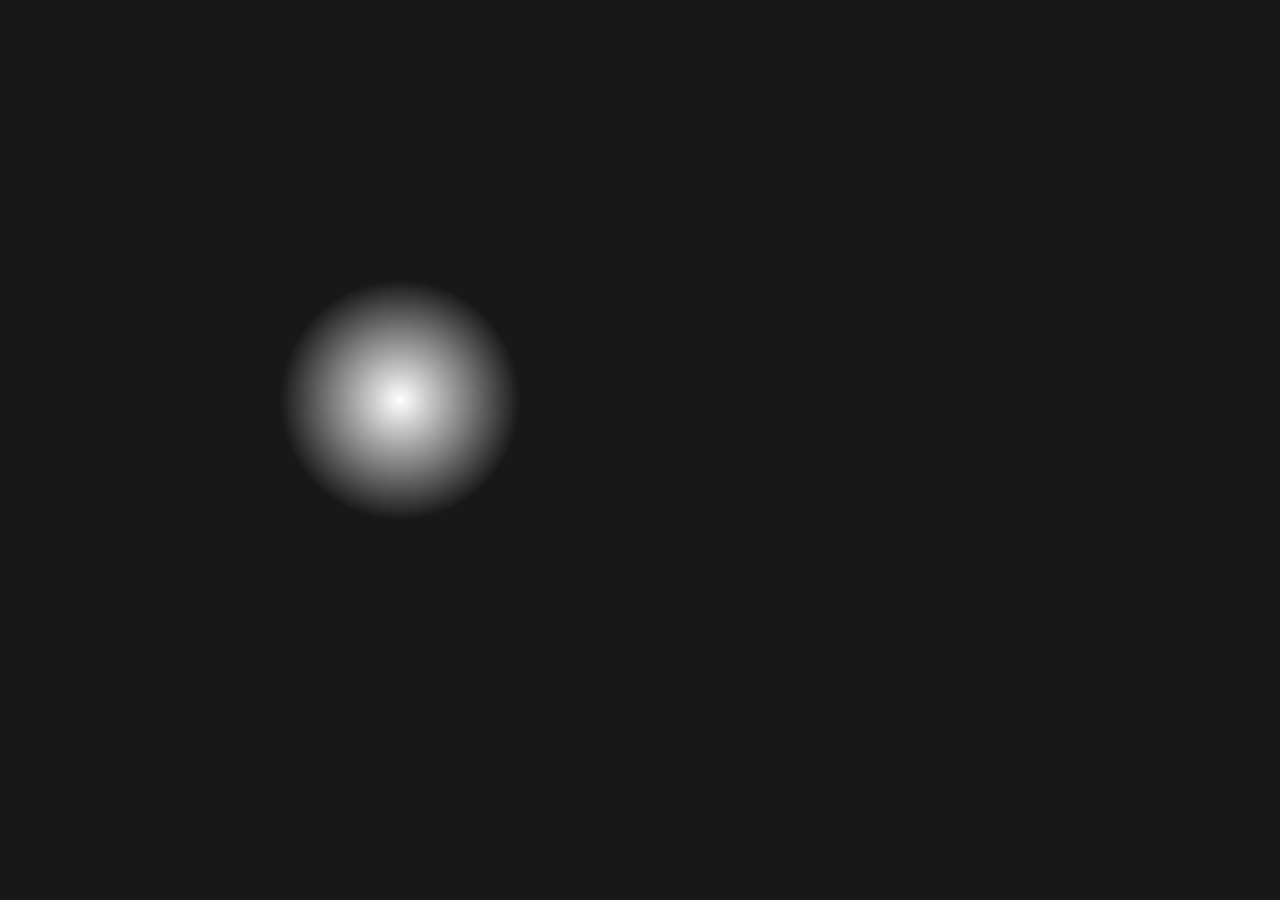
<file: Task 26-11-2025 (Radial Gradiant)/index.html>
<!DOCTYPE html>
<html lang="en">
<head>
    <meta charset="UTF-8">
    <meta name="viewport" content="width=device-width, initial-scale=1.0">
    <title>Radial Gradient</title>
    <link rel="stylesheet" href="style.css">
</head>
<body>
     <div class="box">
    
    </div>
    <video autoplay loop muted src="https://www.pexels.com/download/video/34778222/"></video>
   
    <script src="script.js"></script>
</body>
</html>
</file>
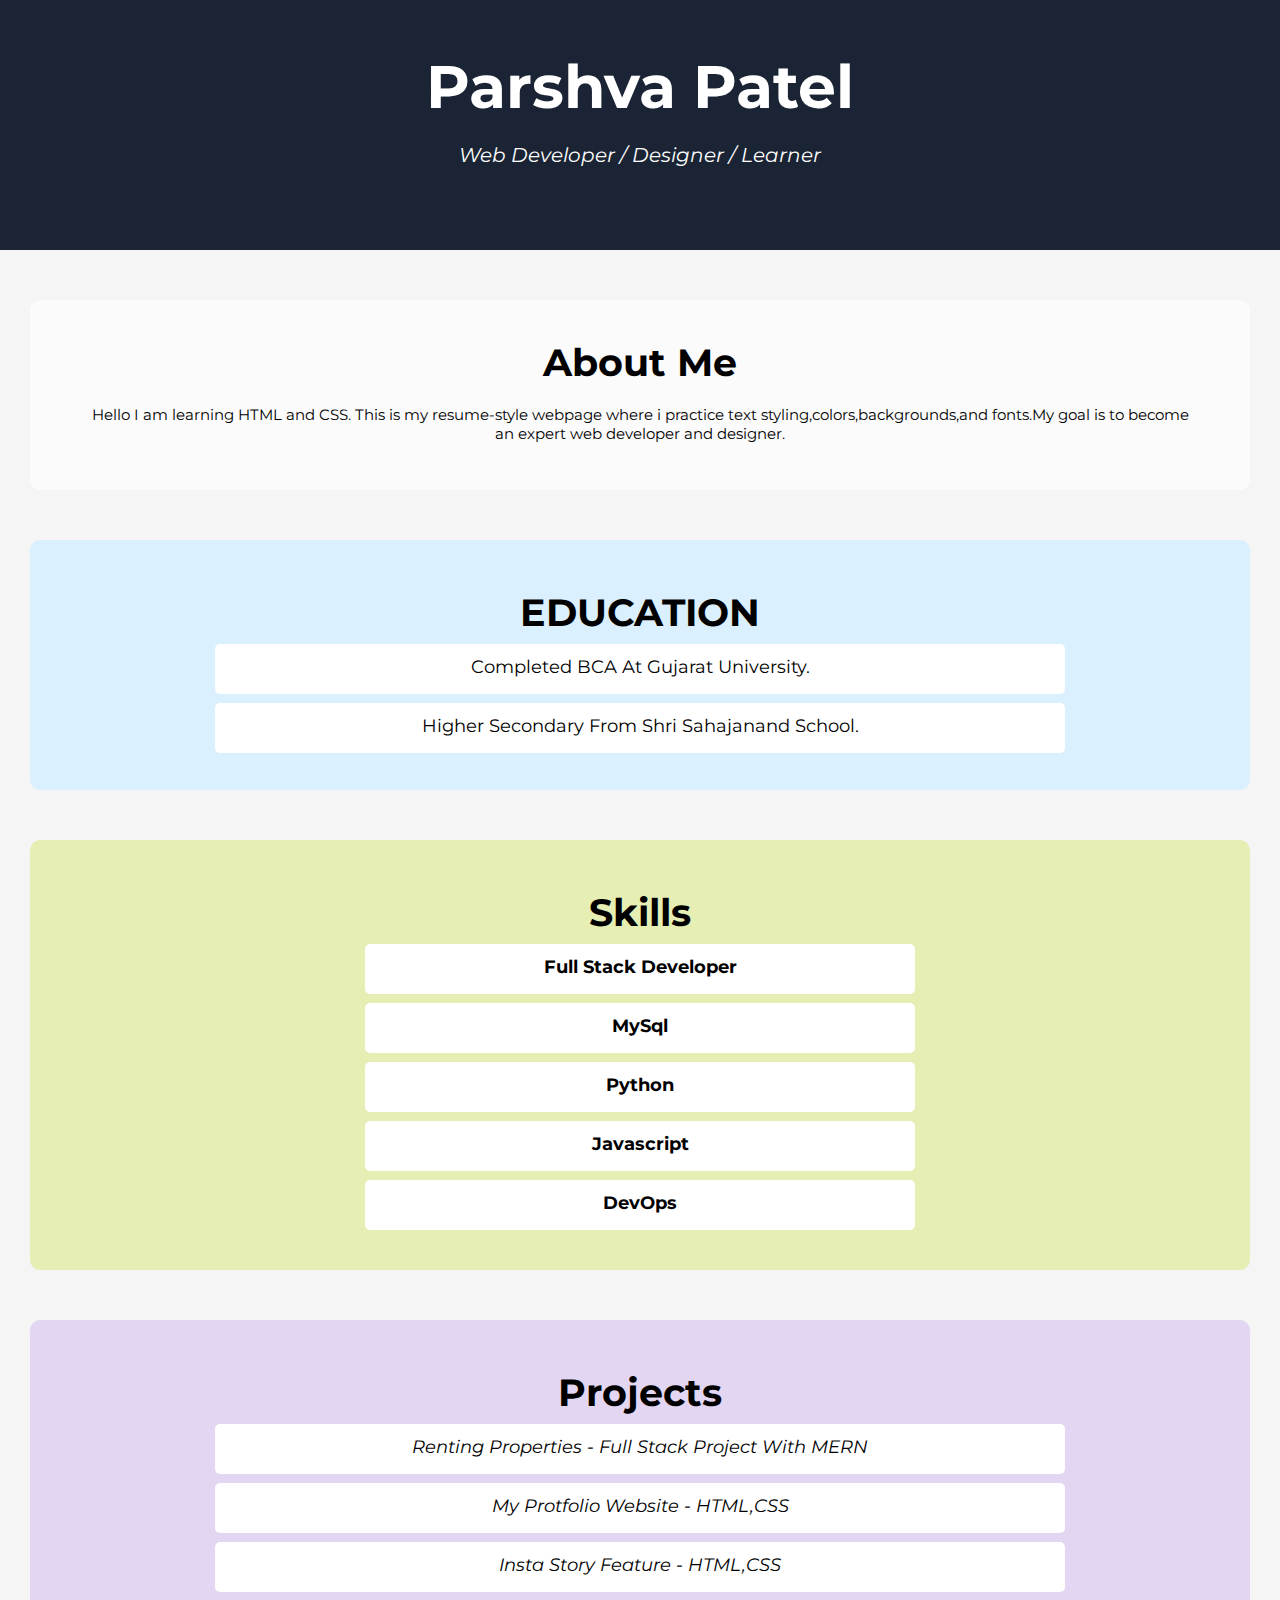
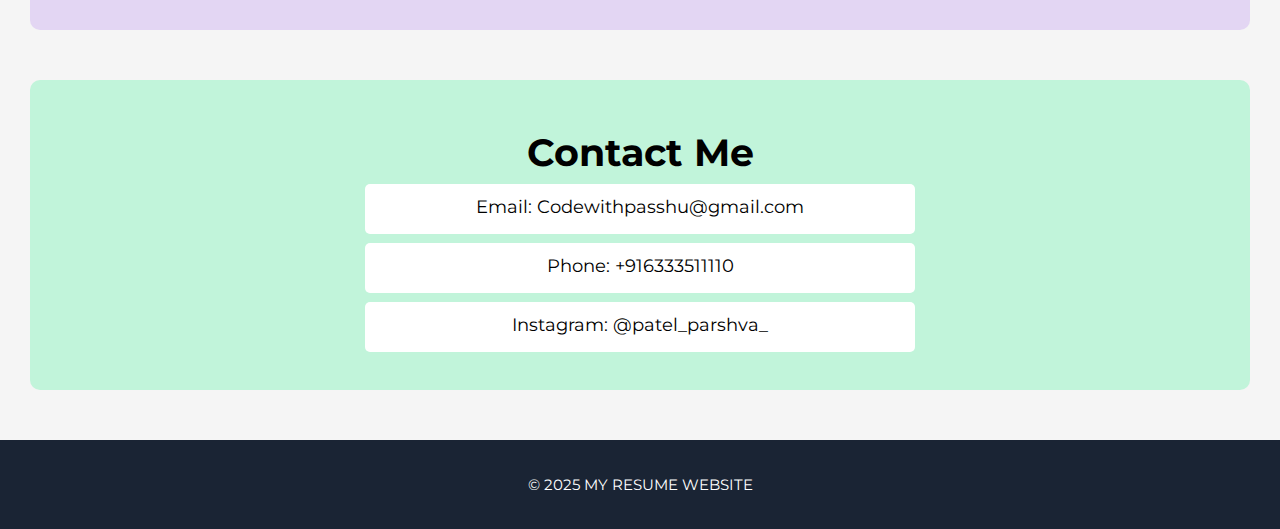
<file: Task1/index.html>
<!DOCTYPE html>
<html lang="en">
  <head>
    <meta charset="UTF-8" />
    <meta name="viewport" content="width=device-width, initial-scale=1.0" />
    <title>My Resume Website</title>
    <link
      rel="shortcut icon"
      href="https://bcassetcdn.com/public/blog/wp-content/uploads/2022/09/01203451/CBS-1024x1024.png"
      type="image/x-icon"
    />
    <link href="https://fonts.googleapis.com/css2?family=Montserrat:wght@400;700&display=swap" rel="stylesheet">

    <link rel="stylesheet" href="task.css" />
  </head>
  <body>
    <div id="main">
      <div id="Upper">
        <h1>Parshva Patel</h1>
        <div id="up">
          <p>Web Developer / Designer / Learner</p>
        </div>
      </div>
      <div id="Aboutme">
        <h2>About Me</h2>
        <div id="aboutm">
          <p>
            Hello I am learning HTML and CSS. This is my resume-style webpage
            where i practice text styling,colors,backgrounds,and fonts.My goal
            is to become an expert web developer and designer.
          </p>
        </div>
      </div>
      <div id="Educ">
        <h2>EDUCATION</h2>
        <div class="Ed1">
          <p>Completed BCA At Gujarat University.</p>
        </div>
        <div class="Ed1">
          <p>Higher Secondary From Shri Sahajanand School.</p>
        </div>
      </div>
      <div id="skills">
        <h2>Skills</h2>
        <div class="sk">
          <p>Full Stack Developer</p>
        </div>
        <div class="sk">
          <p>MySql</p>
        </div>
        <div class="sk"><p>Python</p></div>
        <div class="sk"><p>Javascript</p></div>
        <div class="sk"><p>DevOps</p></div>
      </div>
      <div id="Projects">
        <h2>Projects</h2>
        <div class="pro">
          <p>Renting Properties - Full Stack Project With MERN</p>
        </div>
        <div class="pro"><p>My Protfolio Website - HTML,CSS</p></div>
        <div class="pro"><p>Insta Story Feature - HTML,CSS</p></div>
      </div>
      <div id="contact">
        <h2>Contact Me</h2>
        <div class="sk">Email: Codewithpasshu@gmail.com</div>
        <div class="sk">Phone: +916333511110</div>
        <div class="sk">Instagram: @patel_parshva_</div>
      </div>
      <div id="footer"><p> © 2025 MY RESUME WEBSITE</p></div>
    </div>
  </body>
</html>
</file>
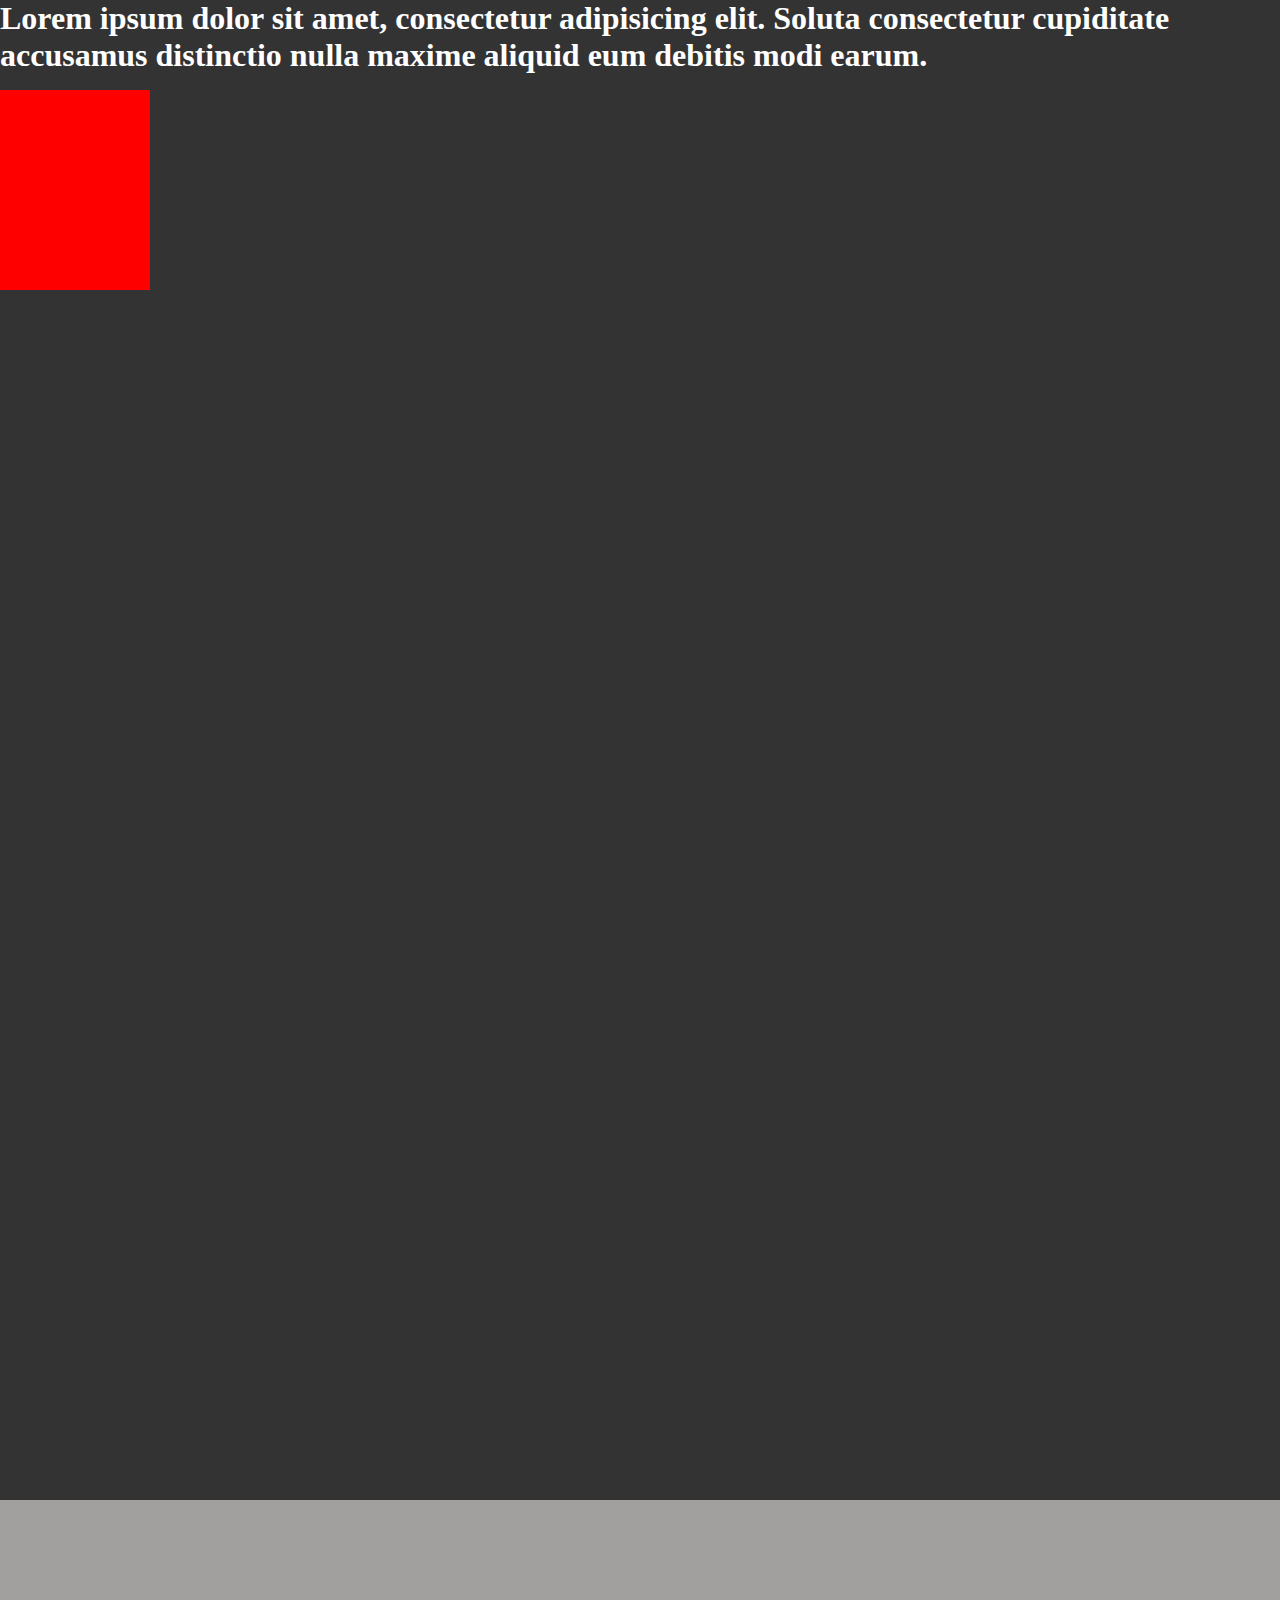
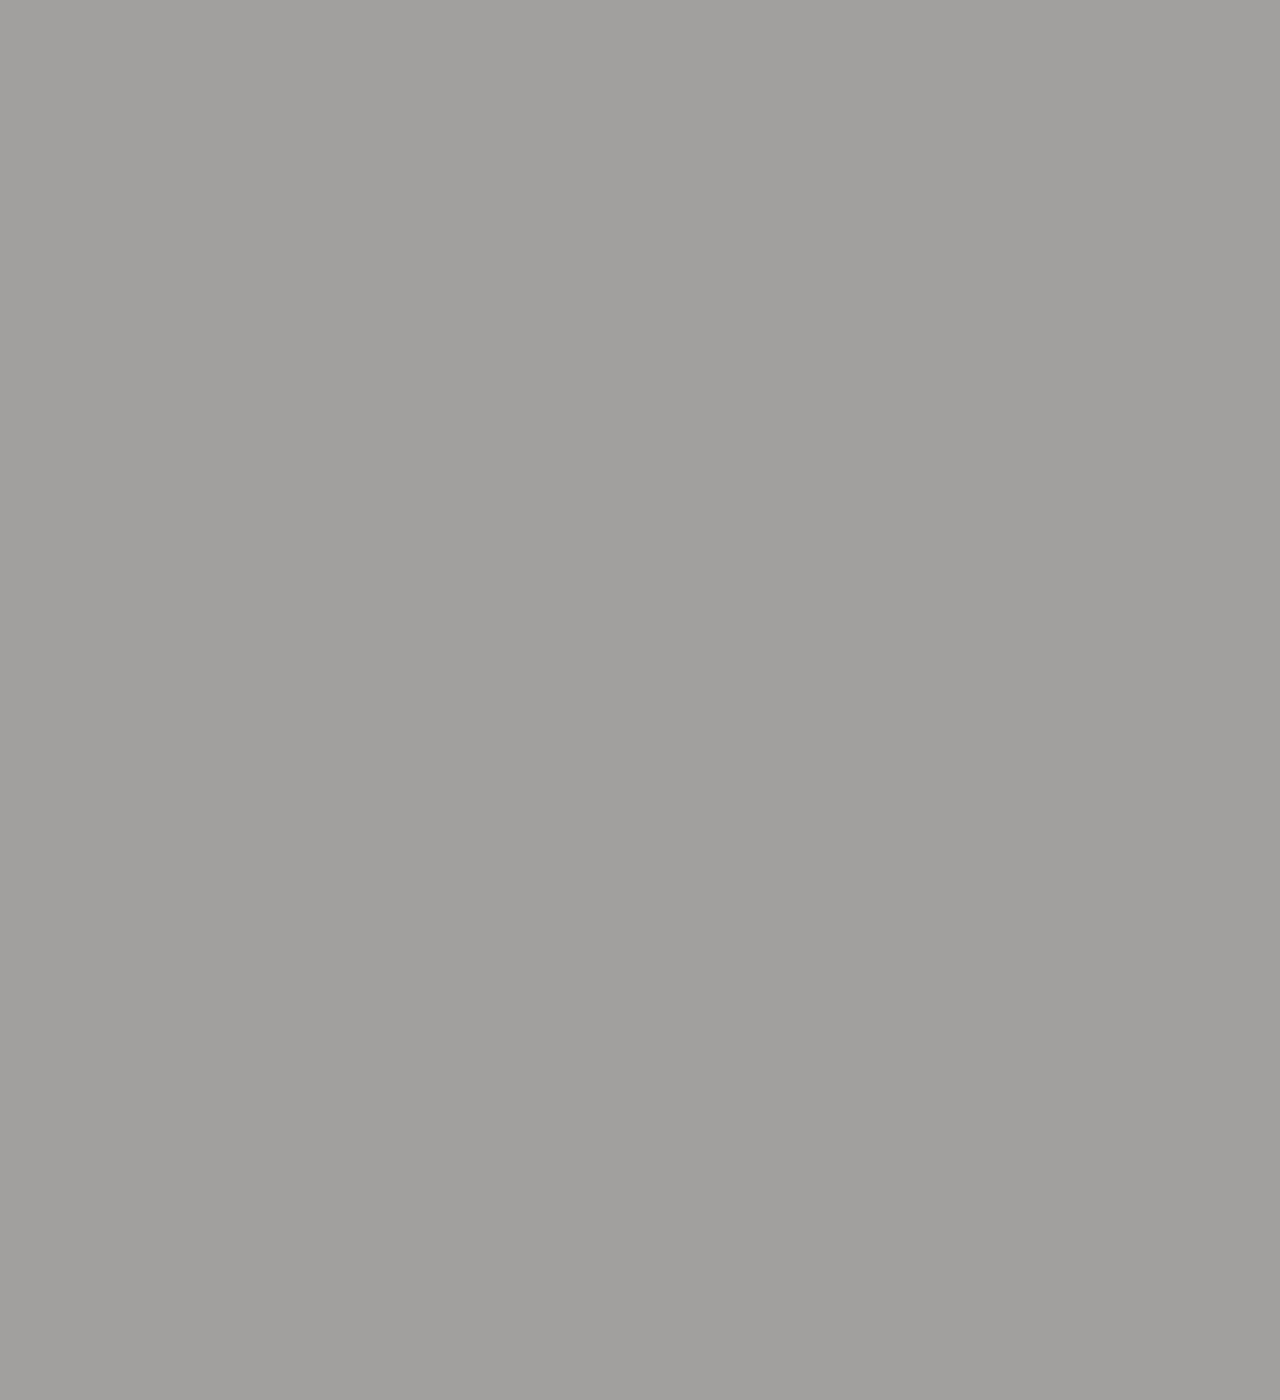
<file: Position/position.html>
<!DOCTYPE html>
<html lang="en">
<head>
    <meta charset="UTF-8">
    <meta name="viewport" content="width=device-width, initial-scale=1.0">
    <title>Positions</title>
    <link rel="stylesheet" href="position.css">
</head>
<body>
    <!-- Position Absolute; -->
     <!-- <div id="absolute">

     </div> -->

     <!-- Position relative -->
      <!-- <div id="main">
        <div id="relative">

        </div>
      </div> -->

      <!-- position fixed -->
       <!-- <div id="main">
        <div id="fixed">

        </div>
       </div> -->

       <!-- position sticky -->
        <div id="parent">
            <div id="child1">
                <h1>Lorem ipsum dolor sit amet, consectetur adipisicing elit. Soluta consectetur cupiditate accusamus distinctio nulla maxime aliquid eum debitis modi earum.</h1>
                <div id="sticky">
                    
                </div>
            </div>
            <div id="child2"></div>
        </div>
</body>
</html>
</file>
<file: Task 26-11-2025 (Radial Gradiant)/style.css>
* {
  margin: 0;
  padding: 0;
  box-sizing: border-box;
}

html,
body {
  height: 100%;
  width: 100%;
  overflow: hidden;
  /* position: relative; */
  cursor: none;
}

video {
    height: 100%;
    width: 100%;
}

:root{
    --x : 400px;
    --y : 400px

}
.box{
    height: 100%;
    width: 100%;
    /* background-color: black; */
    background: radial-gradient(120px at var(--x) var(--y),rgba(255, 255, 255, 0),rgba(0, 0, 0, 0.906) );
    position: absolute;
}
</file>
<file: Task1/task.css>
* {
  margin: 0;
  padding: 0;
  box-sizing: border-box;

  font-family: "Montserrat", sans-serif;
}

html,
body {
  height: 100%;
  width: 100%;
}
#main {
  background-color: whitesmoke;
}

#Upper {
  width: 100%;
  height: 250px;
  background-color: rgba(26, 36, 52);
  color: white;
  text-align: center;
  font-size: 30px;
  padding: 50px;
}
#up {
  padding: 20px;
  font-size: 20px;
  font-style: italic;
}

#Aboutme {
  height: 190px;
  width: 1220px;
  background-color: rgb(251, 251, 251);
  margin: auto;
  margin-top: 50px;
  border-radius: 10px;
  text-align: center;
  padding: 40px;
  font-size: 25px;
  font-weight: 100px;
}
#aboutm {
  font-size: 15px;
  padding: 20px;
  font-weight: 10px;
}

#Educ {
  height: 250px;
  width: 1220px;
  background-color: rgba(218, 240, 255);
  margin: auto;
  margin-top: 50px;
  border-radius: 10px;
  text-align: center;
  padding: 50px;
  font-size: 25px;
  font-weight: 100px;
}

.Ed1 {
  padding: 12px;
  margin: auto;
  margin-top: 9px;
  height: 50px;
  width: auto;
  width: 850px;
  background-color: white;
  border-radius: 5px;
  font-size: 18px;
  font-weight: 5px;
}

#skills {
  height: 430px;
  width: 1220px;
  background-color: rgb(230, 238, 180);
  margin: auto;
  margin-top: 50px;
  border-radius: 10px;
  text-align: center;
  padding: 50px;
  font-size: 25px;
  font-weight: 100px;
  font-weight: bold ;
}

.sk {
  padding: 12px;
  margin: auto;
  margin-top: 9px;
  height: 50px;
  width: auto;
  width: 550px;
  background-color: white;
  border-radius: 5px;
  font-size: 18px;
  font-weight: 100px;
}

#Projects {
  height: 310px;
  width: 1220px;
  background-color: rgb(227, 214, 243);
  margin: auto;
  margin-top: 50px;
  border-radius: 10px;
  text-align: center;
  padding: 50px;
  font-size: 25px;
  font-weight: 100px;
}

#contact {
  height: 310px;
  width: 1220px;
  background-color: rgb(193, 244, 218);
  margin: auto;
  margin-top: 50px;
  border-radius: 10px;
  text-align: center;
  padding: 50px;
  font-size: 25px;
  font-weight: 100px;
}

.pro {
  padding: 12px;
  margin: auto;
  margin-top: 9px;
  height: 50px;
  width: auto;
  width: 850px;
  background-color: white;
  border-radius: 5px;
  font-size: 18px;
  font-style: italic;
  font-weight: 5px;
}

#footer {
  width: 100%;
  height: 10%;
  background-color: rgba(26, 36, 52);
  color: white;
  margin-top: 50px;
  text-align: center;
  padding: 35px;
  font-size: 15px;
  font-weight: 10px;
}
</file>
<file: Position/position.css>
* {
  margin: 0;
  padding: 0;
  box-sizing: border-box;
}

html,
body {
  height: 100%;
  width: 100%;
}

/* position absolute */
/* #absolute{
    height: 200px;
    width: 200px;
    background-color: black;
    position: absolute;
    left: 41%;
    top: 40%;

} */

/* position relative */

/* #main {
  position: relative;
  height: 500px;
  width: 500px;
  background-color: pink;
}

#relative {
  height: 10px;
  width: 15px;
  background-color: red;
  top: 80%;
  position: absolute;
} */

/* position fixed; */

/* #main{
    height: 3000px;
    width: 100%;
    background-color: black;
}

#fixed{
    height: 300px;
    width: 300px;
    background-color: white;
    left: 50%;
    top: 30%;
    position: fixed;
} */



/* position sticky */

#child1{
    height: 1500px;
    width: 100%;
    background-color: #333;
    color: white;
}

#child2{
    height: 1500px;
    width: 100%;
    background-color: #a29f9f;
}

#sticky{
    height: 200px;
    width: 150px;
    background-color: red;
    position: sticky;
    top: 10%;
}
</file>
